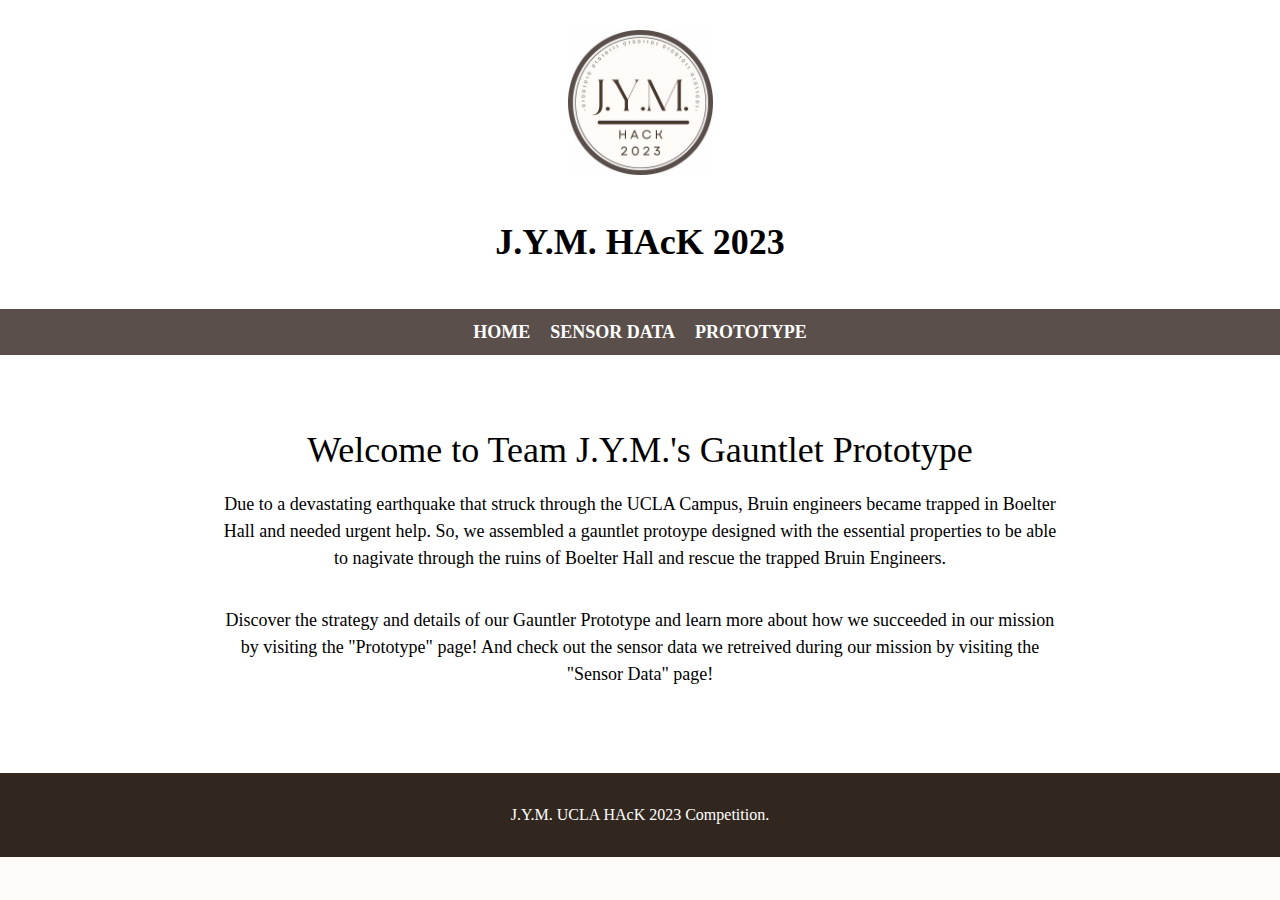
<file: Website/index.html>
<!DOCTYPE html>
<html>

<head>
  <meta charset="utf-8">
  <meta name="viewport" content="width=device-width">
  <title>J.Y.M. Hack 2023 </title>
  <link href="style.css" rel="stylesheet" type="text/css" />
</head>

<body>

<!--This is the header for the website -->
  <header>
    <img src="Logo.jpeg" alt="This is the logo picture for the J.Y.M. team">

<!--This is the homepage website title-->
  <h1> J.Y.M. HAcK 2023</h1>
  </header>

<!--This is the navigation bar for the website. Includes homepage, project details, and sensor data-->
  <nav>
    <ul>
    <!--Home button-->
      <li>
        <a href="index.html">Home</a>
      </li>
    <!--Sensor Data-->
      <li>
        <a href="sensorData.html">Sensor Data</a>
      </li>
    <!--Project Details button-->
      <li>
        <a href="projectDetails.html">Prototype</a>
      </li>
    </ul>
  </nav>

<!--This is the main section of the website-->
  <main
  <section class="section">
    <div class="intro">
    <h1>Welcome to Team J.Y.M.'s Gauntlet Prototype</h1>
      <p>Due to a devastating earthquake that struck through the UCLA Campus, Bruin engineers became trapped in Boelter Hall and needed urgent help. So, we assembled a gauntlet protoype designed with the essential properties to be able to nagivate through the ruins of Boelter Hall and rescue the trapped Bruin Engineers. 
      </p>
      <p>Discover the strategy and details of our Gauntler Prototype and learn more about how we succeeded in our mission by visiting the "Prototype" page! And check out the sensor data we retreived during our mission by visiting the "Sensor Data" page!
      </p>
    </div>
  </section>
  </main>

<!--This is the footer of the Website-->
  <footer>
    <p> J.Y.M. UCLA HAcK 2023 Competition.</p>
  </footer>

  
  <script src="script.js"></script>

  <!--
  This script places a badge on your repl's full-browser view back to your repl's cover
  page. Try various colors for the theme: dark, light, red, orange, yellow, lime, green,
  teal, blue, blurple, magenta, pink!
  -->
  <script src="https://replit.com/public/js/replit-badge-v2.js" theme="dark" position="bottom-right"></script>
</body>

</html>
</file>
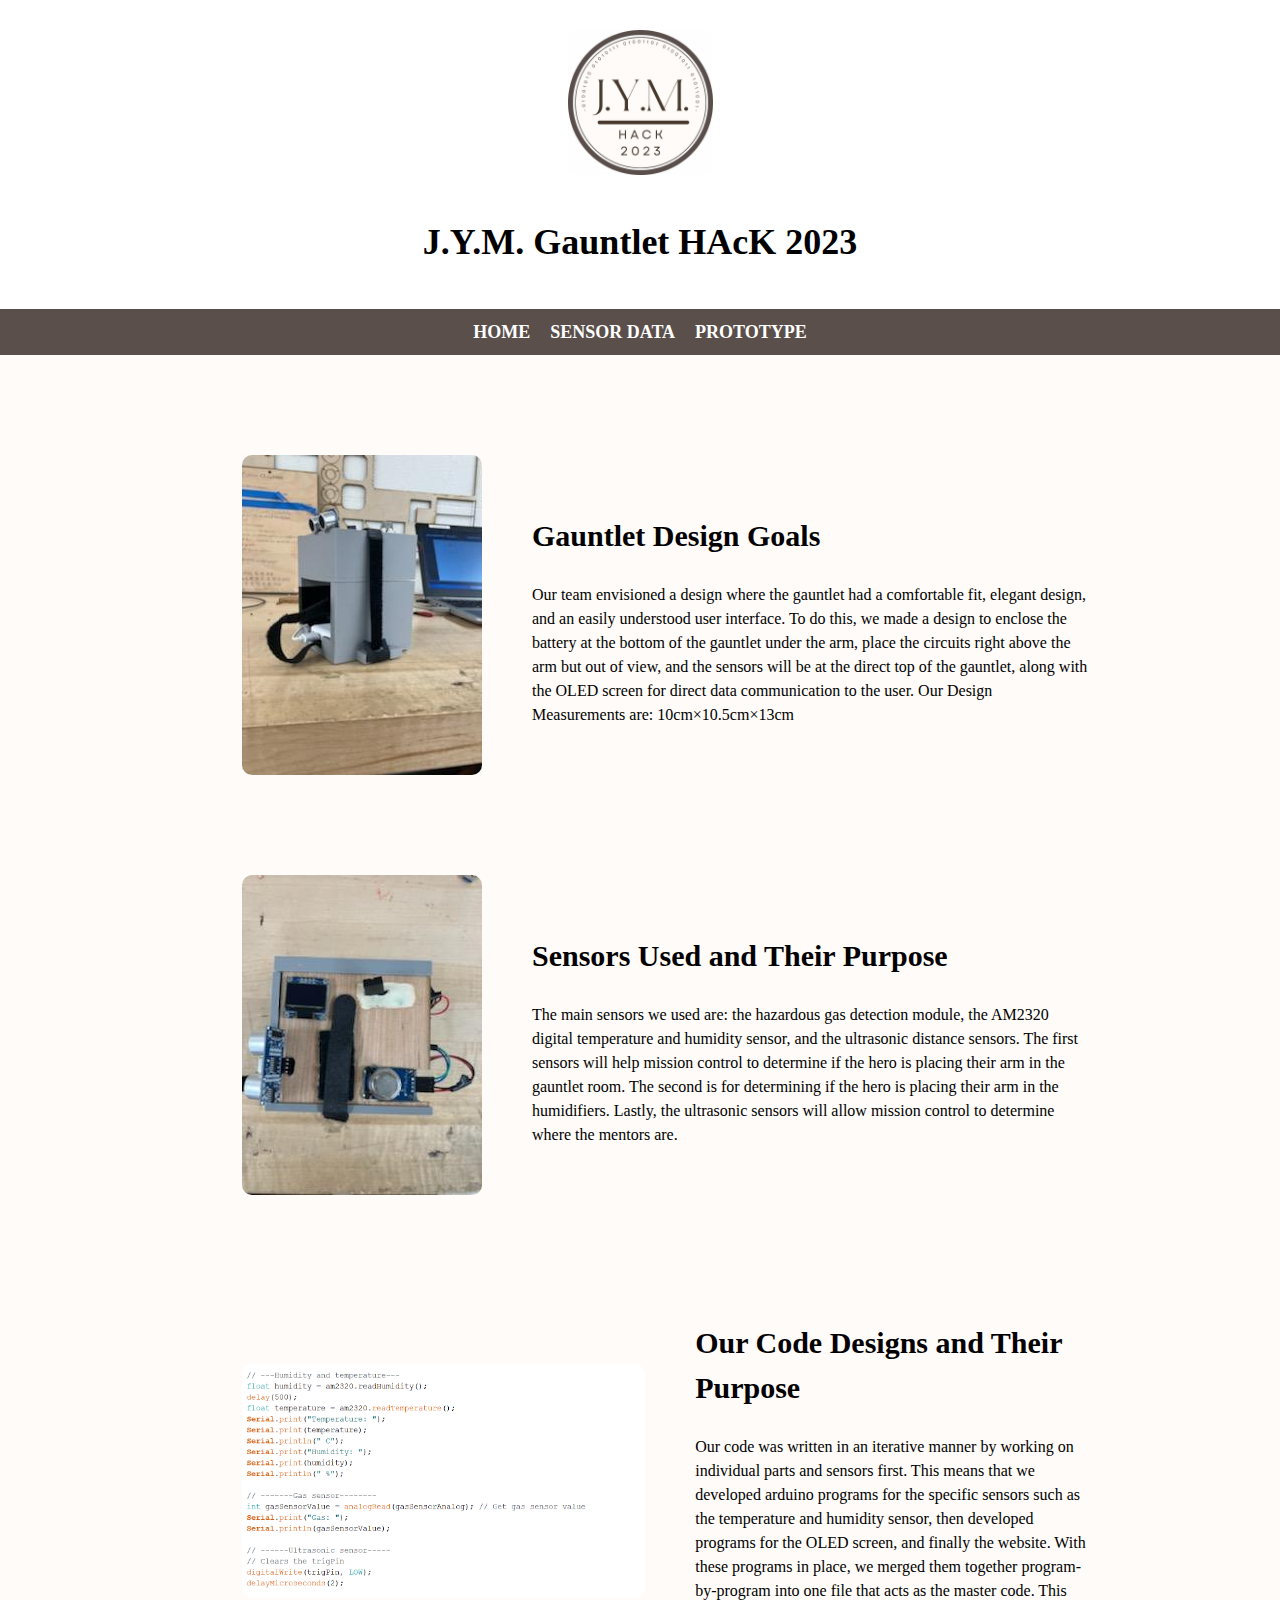
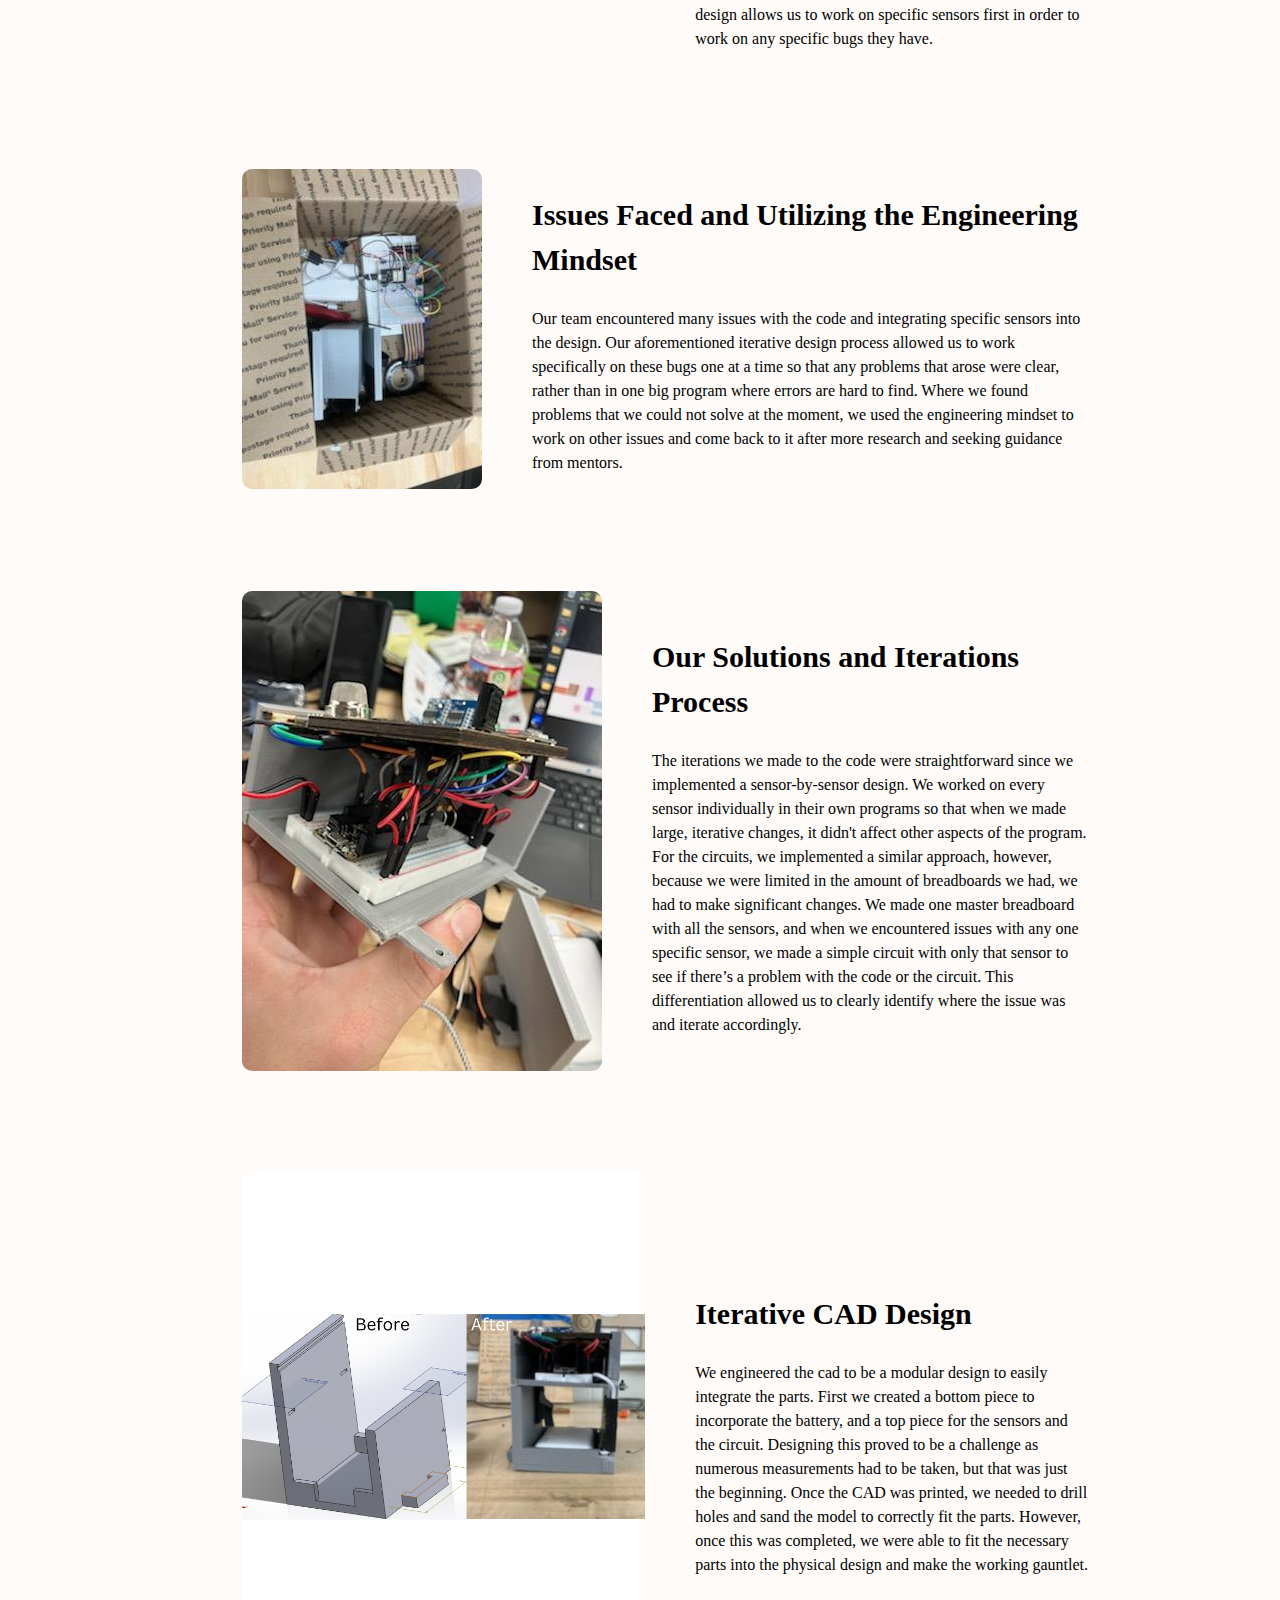
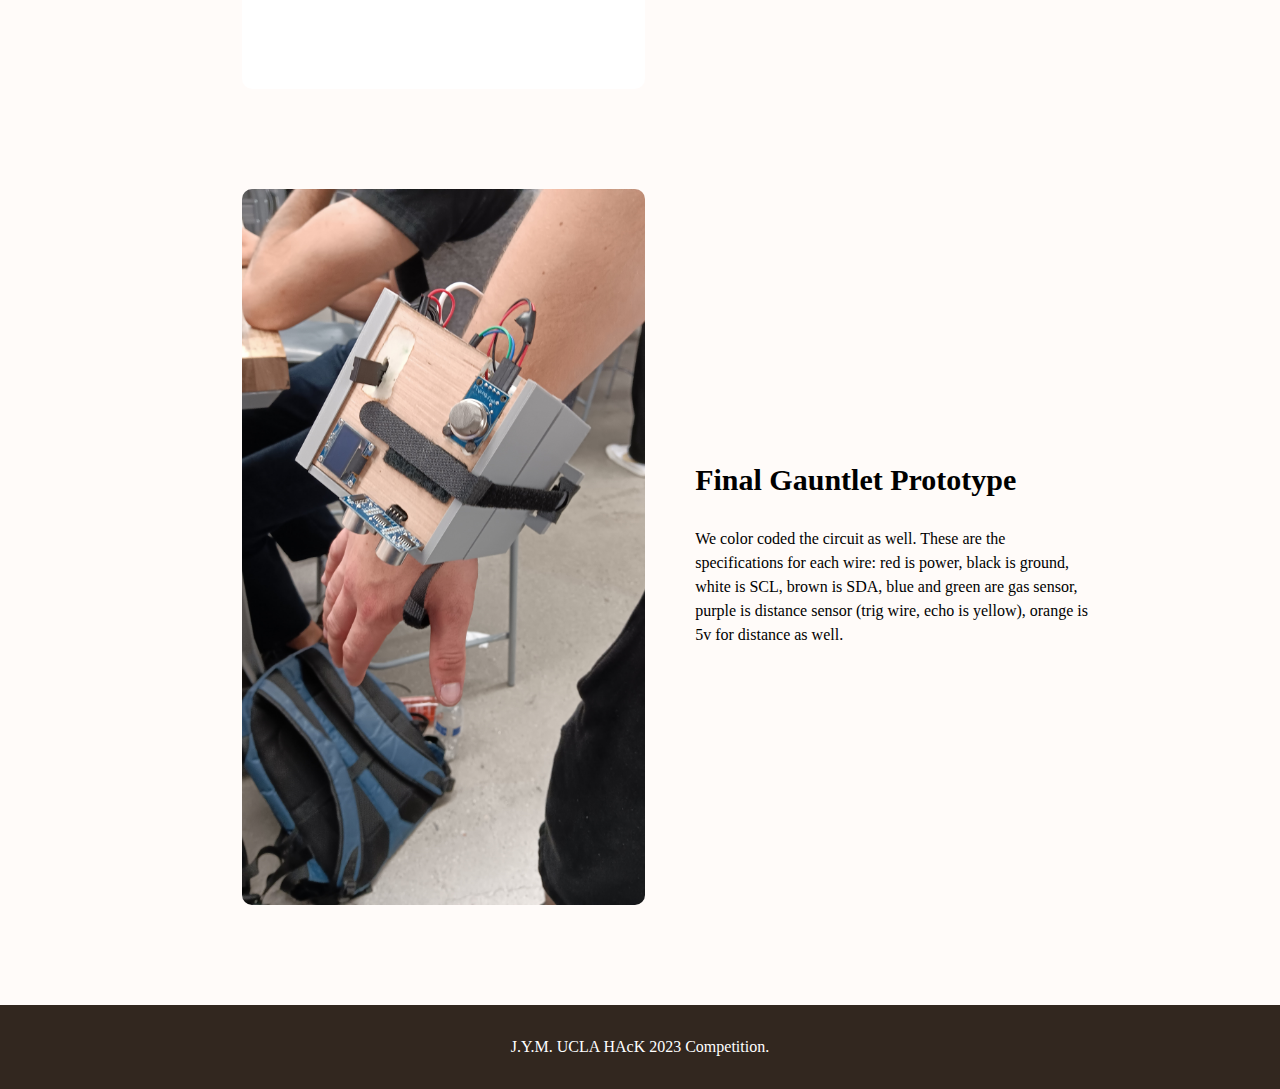
<file: Website/projectDetails.html>
<!DOCTYPE html>
<html>

<head>
  <meta charset="utf-8">
  <meta name="viewport" content="width=device-width">
  <title>J.Y.M. Gauntlet Prototype</title>
  <link href="style_projectDetails.css" rel="stylesheet" type="text/css" />
</head>

<body>

<!--This is the header for the website -->
  <header>
    <img src="Logo.jpeg" alt="This is the logo picture for the J.Y.M. team">

<!--This is the homepage website title-->
  <h1>J.Y.M. Gauntlet HAcK 2023</h1>
  </header>

<!--This is the navigation bar for the website. Includes homepage, project details, and sensor data-->
  <nav>
    <ul>
    <!--Home button-->
      <li>
        <a href="index.html">Home</a>
      </li>
    <!--Sensor Data-->
      <li>
        <a href="sensorData.html">Sensor Data</a>
      </li>
    <!--Project Details button-->
      <li>
        <a href="projectDetails.html">Prototype</a>
      </li>
    </ul>
  </nav>


<!--This is the main part of the website w-->
<main>
<div class
  <!--Here I'll be making sections for the answers to the prompts and images of the project-->
<!--Section 1 includes image and text-->
  <div class="section">
    <img src="s11.jpeg" alt="Image of the Prototype">
    <div class="details">
      <h2>Gauntlet Design Goals</h2>
      <p>Our team envisioned a design where the gauntlet had a comfortable fit, elegant design, and an easily understood user interface. To do this, we made a design to enclose the battery at the bottom of the gauntlet under the arm, place the circuits right above the arm but out of view, and the sensors will be at the direct top of the gauntlet, along with the OLED screen for direct data communication to the user. Our Design Measurements are: 10cm×10.5cm×13cm</p>
    </div>
  </div>

<!--Section 2 includes image and text-->
  <div class="section">
    <img src="s1.jpeg" alt="This is an image of the sensors used for the prototype">
    <div class="details">
      <h2>Sensors Used and Their Purpose</h2>
      <p>The main sensors we used are: the hazardous gas detection module, the AM2320 digital temperature and humidity sensor, and the ultrasonic distance sensors. The first sensors will help mission control to determine if the hero is placing their arm in the gauntlet room. The second is for determining if the hero is placing their arm in the humidifiers. Lastly, the ultrasonic sensors will allow mission control to determine where the mentors are.</p>
    </div>
  </div>

<!--Section 3 includes image and text-->
  <div class="section">
    <img src="code.png" alt="This is a picture of the code">
    <div class="details">
      <h2>Our Code Designs and Their Purpose</h2>
      <p>Our code was written in an iterative manner by working on individual parts and sensors first. This means that we developed arduino programs for the specific sensors such as the temperature and humidity sensor, then developed programs for the OLED screen, and finally the website. With these programs in place, we merged them together program-by-program into one file that acts as the master code. This design allows us to work on specific sensors first in order to work on any specific bugs they have.</p>
    </div>
  </div>

<!--Section 4 includes image and text-->
  <div class="section">
    <img src="s4.jpeg" alt="This is an image of all the supplies for the prototype. Some are assembled, some are not.">
    <div class="details">
      <h2>Issues Faced and Utilizing the Engineering Mindset</h2>
      <p>Our team encountered many issues with the code and integrating specific sensors into the design. Our aforementioned iterative design process allowed us to work specifically on these bugs one at a time so that any problems that arose were clear, rather than in one big program where errors are hard to find. Where we found problems that we could not solve at the moment, we used the engineering mindset to work on other issues and come back to it after more research and seeking guidance from mentors.</p>
    </div>
  </div>

<!--Section 5 includes image and text-->
  <div class="section">
    <img src="s5.jpeg" alt="This is a picture of the circuit board attached to the prototype">
    <div class="details">
      <h2>Our Solutions and Iterations Process</h2>
      <p>The iterations we made to the code were straightforward since we implemented a sensor-by-sensor design. We worked on every sensor individually in their own programs so that when we made large, iterative changes, it didn't affect other aspects of the program. For the circuits, we implemented a similar approach, however, because we were limited in the amount of breadboards we had, we had to make significant changes. We made one master breadboard with all the sensors, and when we encountered issues with any one specific sensor, we made a simple circuit with only that sensor to see if there’s a problem with the code or the circuit. This differentiation allowed us to clearly identify where the issue was and iterate accordingly.</p>
    </div>
  </div>

<!--Section 6 includes image and text-->
  <div class="section">
    <img src="bna.png" alt="This is a before and after of the cad iterations">
    <div class="details">
      <h2>Iterative CAD Design</h2>
      <p>We engineered the cad to be a modular design to easily integrate the parts. First we created a bottom piece to incorporate the battery, and a top piece for the sensors and the circuit. Designing this proved to be a challenge as numerous measurements had to be taken, but that was just the beginning. Once the CAD was printed, we needed to drill holes and sand the model to correctly fit the parts. However, once this was completed, we were able to fit the necessary parts into the physical design and make the working gauntlet.</p>
    </div>
  </div>

<!--Section 7 includes image and text-->
  <div class="section">
    <img src="final.jpeg" alt="This is the final Gauntlet Prototype ">
    <div class="details">
      <h2>Final Gauntlet Prototype</h2>
      <p>We color coded the circuit as well. These are the specifications for each wire: red is power, black is ground, white is SCL, brown is SDA, blue and green are gas sensor, purple is distance sensor (trig wire, echo is yellow), orange is 5v for distance as well.</p>
    </div>
  </div>
  
</main>

  
  <!--This is the footer of the Website-->
  <footer>
    <p> J.Y.M. UCLA HAcK 2023 Competition.</p>
  </footer>
</body>
</html>
</file>
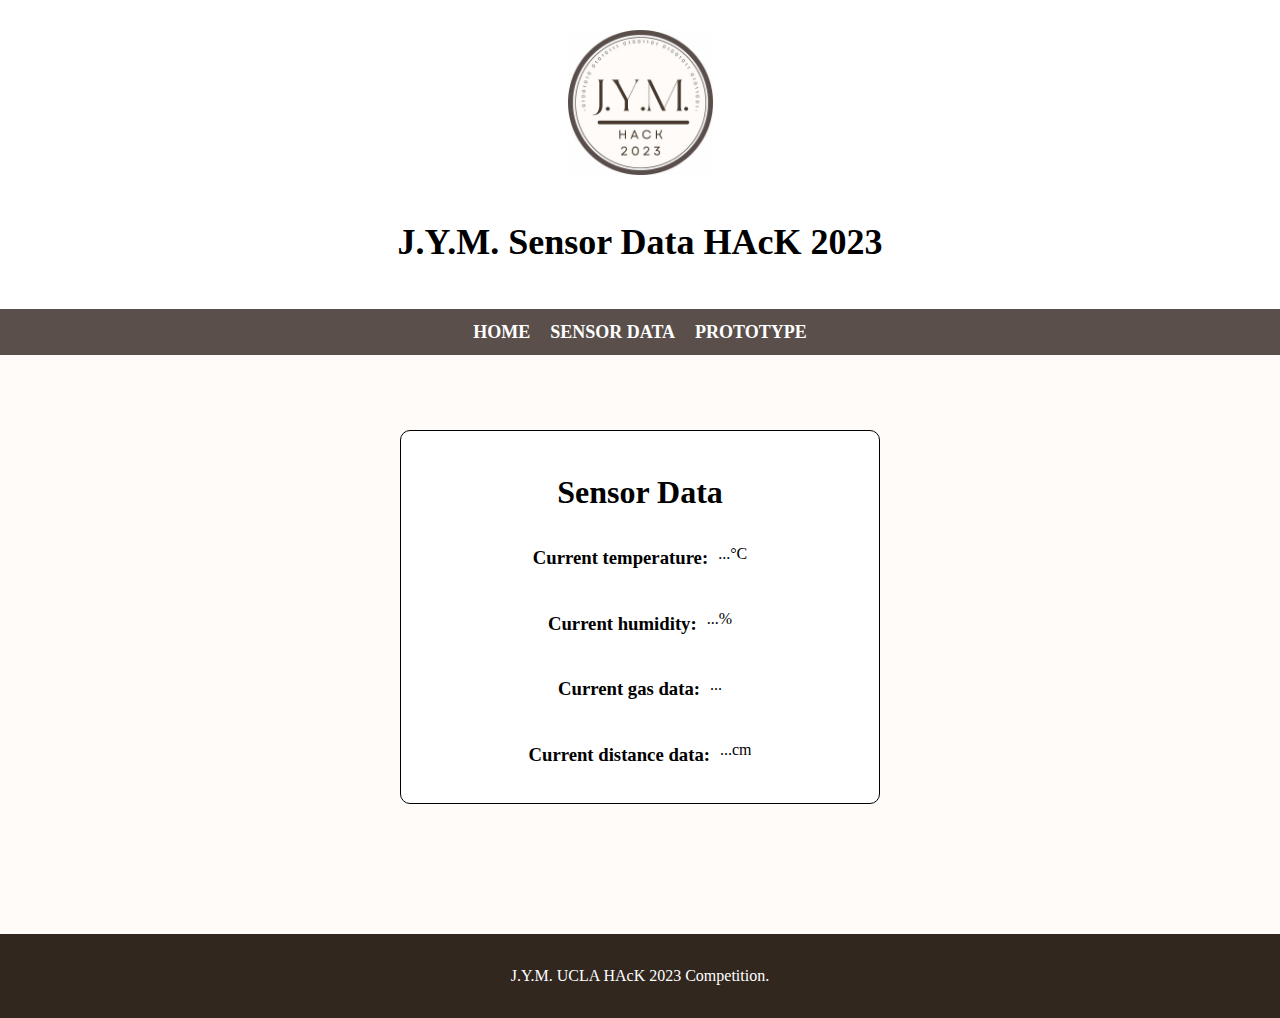
<file: Website/sensorData.html>
<!DOCTYPE html>
<html>

<head>
  <meta charset="utf-8">
  <meta name="viewport" content="width=device-width">
  <title>J.Y.M. Sensor Data</title>
  <link href="style_sensorData.css" rel="stylesheet" type="text/css" />
  
<!--IMPLEMENTED FROM GITHUB This is the script from the Github link-->
  <script>
    team_name = "J.Y.M."; 
  </script>
  <script type="module" src="communication.js"></script>

</head>
<body>

  <header>
    <img src="Logo.jpeg" alt="This is the logo picture for the J.Y.M. team">

<!--This is the homepage website title-->
  <h1> J.Y.M. Sensor Data HAcK 2023</h1>
  </header>

<!--This is the navigation bar for the website. Includes homepage, project details, and sensor data-->
  <nav>
    <ul>
    <!--Home button-->
      <li>
        <a href = "index.html">Home</a>
      </li>
    <!--Sensor Data-->
      <li>
        <a href = "sensorData.html">Sensor Data</a>
      </li>
    <!--Project Details button-->
      <li>
        <a href = "projectDetails.html">Prototype</a>
      </li>
    </ul>
  </nav>

<!--This is the main section for the Sensor Data-->
<main>
  <!--Making a box to neatly display the sensor data-->
  <div class="sensor">
    <h1>Sensor Data</h1
                     
<!--IMPLEMENTED FROM GITHUB. This should show the results in the Sensor Data page-->
<!--temperature data-->
  <div class="data">
    <h3>Current temperature:</h3>
    <p id="temperature"> ... </p> <p> °C</p> <!--units-->
  </div>

<!--humidity data-->
  <div class="data">
    <h3>Current humidity:</h3>
    <p id="humid"> ... </p> <p>%</p> <!--units-->
  </div>

<!--gas data-->
  <div class="data">
    <h3>Current gas data:</h3>
    <p id="theGasData"> ... </p>
  </div>

<!--distance data-->
  <div class="data">
    <h3>Current distance data:</h3>
    <p id="distance"> ... </p> <p>cm</p> <!--units-->
  </div>
    
</main>


<!--This is the footer-->
  <footer>
    <p> J.Y.M. UCLA HAcK 2023 Competition.</p>
  </footer>
  
</body>
</html>
</file>
<file: Website/style.css>
html {
  height: 100%;
  width: 100%;
}

/*This is the style structure for everything under the website header*/
body {
  font-family: Georgia, Times, serif;
  margin: 0;
  padding: 0px;
  background-color: #fffbf9; 
  line-height: 1.5;
}

/* Styling header Text and images*/
header {
  text-align: center;
  background-color: white; 
  color: black;
  padding: 30px 0;
}

/*Styling the image in the header (the team logo)*/
header img {
  margin:auto;
  max-width: 145px;
  display:block;
}

/*This is so that the image gets bigger if a cursor hovers over it*/
header img:hover{
  transform: scale(1.1);
  transition: transform 0.2s;
}

/*Styling the header title*/
header h1 {
  font-size: 36px;
  margin-top:40px;
  margin-bottom: 10px;
  text-align: center;
}

/*Styling navigation bar*/
ul {
  background-color: #5b4f4b; 
  list-style-type: none;
  padding: 0.6em;
  margin: 0;
  overflow: hidden;
  text-align:center;
}

/*Styling nav buttons*/
li {
  display: inline;
  padding: 8px;
  border-radius: 15px;
}

/*This is so that the nav button changes its background color and becomes lighter when a cursor hovers over it*/
li:hover {
  background-color: #9c8881;
  color: white;
  transform: scale (1.5);
}

/*Styling nav button text*/
li a {
  color: white;
  width: 100px;
  height: 50px;
  text-decoration: none;
  font-size: 18px; 
  font-weight: bold;
  text-transform: uppercase;
  border-radius: 1px;
}

/*Styling introductory section in homepage*/
.section {
  text-align: center;
  padding: 50px;
  background-color: white;
}

/*Styling/organizing the website introduction*/
.intro {
  max-width: 850px;
  margin: 0 auto;
}

/*Styling the introductory header*/
.intro h1 {
  font: 36px bold;
  font-family: Georgia;
  margin-bottom:20px;
}

/*Styling the introductory paragraph*/
.intro p {
  font-family: serif;
  font-size:18px;
  margin-bottom: 35px;
}

/*Styling footer*/
footer {
  background-color: #32271f;
  color: white;
  text-align: center;
  padding: 30px 0;
}
footer p {
  margin: 0;
}
</file>
<file: Website/style_projectDetails.css>
html {
  height: 100%;
  width: 100%;
}

/*This is the style structure for everything under the website header*/
body {
  font-family: Georgia, Times, serif;
  margin: 0;
  padding: 0px;
  min-height: 100vh;
  background-color: #fffbf9; 
  line-height: 1.5;
}

/* Styling header Text and images*/
header {
  text-align: center;
  background-color: white; 
  color: black;
  padding: 30px 0;
}

/*Styling the image in the header (the team logo)*/
header img {
  margin:auto;
  max-width: 145px;
  display:block;
}

/*This is so that the image gets bigger if a cursor hovers over it*/
header img:hover{
  transform: scale(1.1);
  transition: transform 0.2s;
}

/*Styling the header title*/
header h1 {
  font-size: 36px;
  text-align: center;
  margin-bottom: 10px;
    margin-top:40px;
}

/*Styling navigation bar*/
ul {
  background-color: #5b4f4b; 
  list-style-type: none;
  padding: 0.6em;
  margin: 0;
  overflow: hidden;
  text-align:center;
}

/*Styling nav buttons*/
li {
  display: inline;
  padding: 8px;
  border-radius: 15px;
}

/*This is so that the nav button changes its background color and becomes lighter when a cursor hovers over it*/
li:hover {
  background-color: #9c8881;
  color: white;
  transform: scale (1.5);
}

/*Styling nav button text*/
li a {
  color: white;
  width: 100px;
  height: 50px;
  text-decoration: none;
  font-size: 18px; 
  font-weight: bold;
  text-transform:uppercase;
  border-radius: 1px;
}

/*Styling the sections so that the text and image are aligned*/
.section{
  margin:100px auto;
  width:70%;
  min-width: 25%;
  display:flex;
  justify-content:center;
  align-items:center
}

/*This the styling for the image in each section*/
img{
  max-width: 45%;
  height: auto;
  margin-right:50px;
  margin-left: 50px;
  border-radius: 10px;
}

/*This is so that the image hovers if a cursor hovers over it*/
img:hover{
  transform: scale(1.1);
  transition: transform 0.2s;
}

/*
.sectionEven .details {
  margin-left:15px;
}
*/

/*this is the styling for the details text box in each section. the gray style is to add a box feature for the details but I'm not sure if I'm keeping it*/
.details {
  width:100%;
  font-size: 16px;
  flex: 1;
}



/*Styling the header in the details section*/
.details h2{
  font-size: 30px;
}

/*This style is so that the odd sections can be on the left side while the even sections are flipped to be on the right side
.section:nth-child(odd){flex-direction:row; }
.section:nth-child(even){flex-direction:row-reverse;}
*/

/*Styling footer*/
footer {
  background-color: #32271f;
  color: white;
  text-align: center;
  padding: 30px 0;
}

footer p {
  margin: 0;
}
</file>
<file: Website/style_sensorData.css>
html {
  height: 100%;
  width: 100%;
}

/*This is the style structure for everything under the website header*/
body {
  font-family: Georgia, Times, serif;
  margin: 0;
  padding: 0px;
  background-color: #fffbf9; 
  line-height: 1.5;
}

/* Styling header Text and images*/
header {
  text-align: center;
  background-color: white; 
  color: black;
  padding: 30px 0;
}

/*Styling the image in the header (the team logo)*/
header img {
  margin:auto;
  max-width: 145px;
  display:block;
}

/*This is so that the image gets bigger if a cursor hovers over it*/
header img:hover{
  transform: scale(1.1);
  transition: transform 0.2s;
}

/*Styling the header title*/
header h1 {
  font-size: 36px;
  text-align: center;
  margin-bottom: 10px;
  margin-top:40px;
}

/*Styling navigation bar*/
ul {
  background-color: #5b4f4b; 
  list-style-type: none;
  padding: 0.6em;
  margin: 0;
  overflow: hidden;
  text-align:center;
}

/*Styling nav buttons*/
li {
  display: inline;
  padding: 8px;
  border-radius: 15px;
}

/*This is so that the nav button changes its background color and becomes lighter when a cursor hovers over it*/
li:hover {
  background-color: #9c8881;
  color: white;
  transform: scale (1.5);
}

/*Styling nav button text*/
li a {
  color: white;
  width: 100px;
  height: 50px;
  text-decoration: none;
  font-size: 18px; 
  font-weight: bold;
  text-transform:uppercase;
  border-radius: 1px;
}

/*Styling the sensor data section and adding features to make it in a box. This is just to organize the data*/
.sensor{
  margin-top: 10px;
  margin-left: auto;
  margin-right: auto;
  border: solid 1px;
  border-radius: 10px;
  padding: 15px;
  width: 35%;
  background: white;
}

/*This is so that the sensor data box can get a little bit bigger and cast a shadow when a cursor hovers over it. This is just for aesthetic purposes*/
.sensor:hover {
/*this box shadow is generated when a cursor hovers over the box. just for aesthetic purposes*/
  box-shadow: 0 0 15px /*fixing color of the shadow ->*/ rgba(0,0,0,0.1);
  /*enlarging box when a cursor hovers over it. this only goes up by 5%*/
  transform: scale(1.025);
  transition: transform 0.5s; /*this is for the hover feature above.its meant to make the box slowly transform when a cursor hovers over the box*/
}

/*Styling the Sensor Data title*/
.sensor h1{
  text-align: center;
  margin-bottom: 10px;
}

/*Styling the data display in the box*/
.data {
  width: auto;
  height: auto;
  text-align:center;
  display: flex;
  justify-content:center;
  background: white;
  padding: 30 px;
}
.data h3{
  margin-right: 10px;
}

/*Styling the overall structure for the main*/
main {
  text-align: center;
  padding-top:65px;
  padding-bottom: 130px;
}

/*Styling footer*/
footer {
  background-color: #32271f;
  color: white;
  text-align: center;
  padding: 30px 0;
}
footer p {
  margin: 0;
}
</file>
